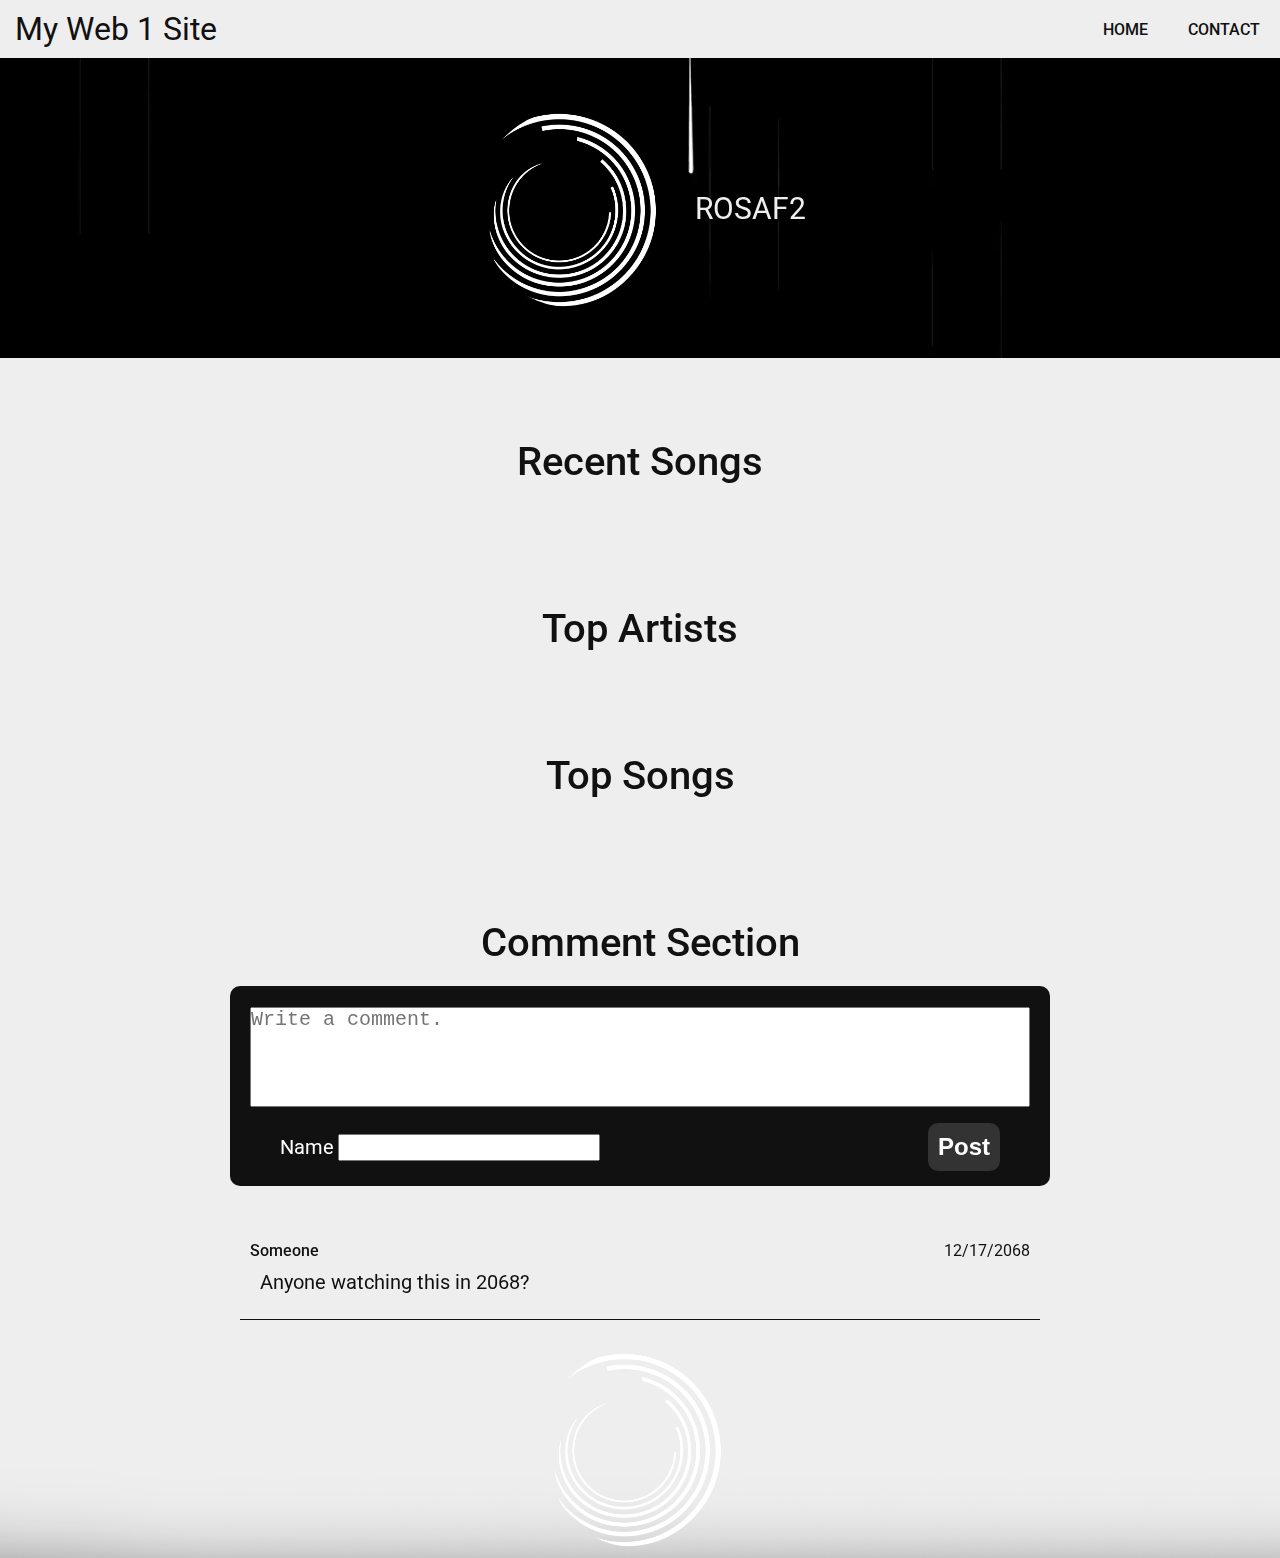
<file: index.html>
<!DOCTYPE html>
<html lang="en">
<head>
    <meta charset="UTF-8">
    <meta name="viewport" content="width=device-width, initial-scale=1.0">
    <link href="https://fonts.googleapis.com/css?family=Roboto:300,300i,400,400i,500,500i,700,700i,900&display=swap" rel="stylesheet">
    <link rel="stylesheet" href="/assets/css/style.css">
    <script src="https://code.jquery.com/jquery-3.4.1.min.js"
  integrity="sha256-CSXorXvZcTkaix6Yvo6HppcZGetbYMGWSFlBw8HfCJo="
  crossorigin="anonymous"></script>
    <script src="/assets/js/main.js"></script>
    <title>My Web 1 Site</title>
</head>
<body>
    <!-- Header-->
    <!--Navigation Bar-->
    <nav>
        <h1>My Web 1 Site</h1>
        <ul>
            <li><a href="index.html">HOME</a></li>
            <li><a href="contact.html">CONTACT</a></li>
        </ul>
    </nav>
    <!-- Banner-->
    <div>
        <div id="banner"> 
            <video id="header-video" autoplay muted loop> 
                <source src="/assets/video/banner.mp4" type="video/mp4">
            </video>
            <div>
                <!-- Profile Pic-->
                <div></div>
                <!-- User Name-->
                <div>ROSAF2</div>
            </div>
        </div>
    </div>
    <!--Content-->
    <!--List Recent songs-->
    <section>
        <h1 class="sectionTitle">Recent Songs</h1>
        <ul class="list recent">
        </ul>
    </section>
    <!--Grid Top 8-->
    <section>
        <h1 class="sectionTitle">Top Artists</h1>
        <div id="grid-container"><!--javascript produces a div that goes right in here--></div>
    </section>
    <!--List Top 10-->
    <section>
        <h1 class="sectionTitle">Top Songs</h1>
        <ul class="list top">
        </ul>
    </section>
    <section>
        <h1 class="sectionTitle">Comment Section</h1>
        <!--Message Box-->
        <form id="comment-form-container">
            <textarea id="commenText" name="textArea" placeholder="Write a comment."></textarea>
            <div id="name-and-button">
                <div>
                    <label for="nameInput">Name</label>
                    <input id="nameInput" type="text" name="nameInput"/>
                </div>
                <div>
                    <button class="button commentSection" type="submit">Post</button>
                </div>
            </div>
        </form>
        <!--Comments-->
        <div id="comments">
            <div class="comment">
                <div class="name-date">
                    <div>Someone</div>
                    <div>12/17/2068</div>
                </div>
                <div class="actualComment">
                    Anyone watching this in 2068?
                </div>
            </div>
        </div>
    </section>
    <footer>
        <div></div>
    </footer>
</body>
</html>
</file>
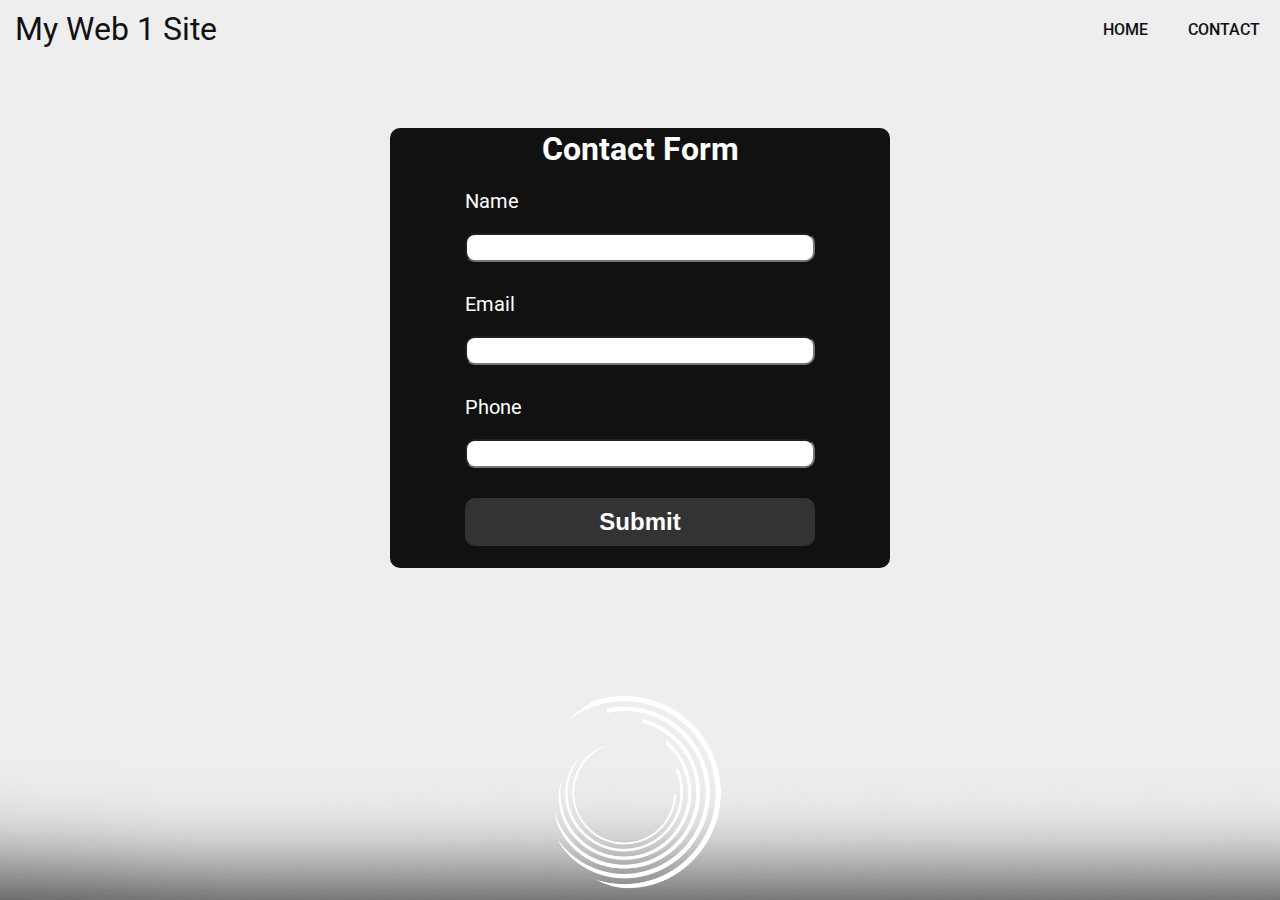
<file: contact.html>
<!DOCTYPE html>
<html lang="en">
<head>
    <meta charset="UTF-8">
    <meta name="viewport" content="width=device-width, initial-scale=1.0">
    <link href="https://fonts.googleapis.com/css?family=Roboto:300,300i,400,400i,500,500i,700,700i,900&display=swap" rel="stylesheet">
    <link rel="stylesheet" href="/assets/css/style.css">
    <script src="https://code.jquery.com/jquery-3.4.1.min.js"
  integrity="sha256-CSXorXvZcTkaix6Yvo6HppcZGetbYMGWSFlBw8HfCJo="
  crossorigin="anonymous"></script>
    <script src="/assets/js/contact.js"></script>
    <title>Contact</title>
</head>
<body>
    <!-- Header-->
    <!--Navigation Bar-->
    <nav>
        <h1>My Web 1 Site</h1>
        <ul>
            <li><a href="index.html">HOME</a></li>
            <li><a href="contact.html">CONTACT</a></li>
        </ul>
    </nav>
    <!--Content-->
    
    <div id="contact-form-container">
        <h1>Contact Form</h1>
        <form>
            <!--Name-->
            <div class="label-and-input">
                <label for="form-name">Name</label>
                <input id="form-name" type="text" name="formName" required/>
            </div>
            <!--Email-->
            <div class="label-and-input">
                <label for="email">Email</label>
                <input id="email" type="email" name="email" required/>
            </div>
            <!--Phone-->
            <div class="label-and-input">
                <label for="phone">Phone</label>
                <input id="phone" type="number" name="phone" required/>
            </div>
            <!--Submit-->
            <input type="submit" class="button contactPage" value="Submit"/>
        </form>
    </div>
    <div id="feedback"></div>
    <footer>
        <div></div>
    </footer>
</body>
</html>
</file>
<file: assets/css/style.css>
/*Table of contents

1.- Global Styles
    1.1 Heart Styles
2.- Header
    2.1 Navigation Bar
    2.2. Banner
        2.2.1 Video
        2.2.2 Profile Pic and Name
3.- Contents
    3.1 List Recent 10
    3.2 Grid Top 8
    3.3 List Top 10
4.- Comment Section
    4.1 Comment Box
    4.2 Comments
5.- Footer
6.- Contact Form
    6.1 Form
    6.2 Feedback
7.- Media Queries
*/
/*/////////////////////////////////////////////////////////////////////////////////////////////////////////////*/
/*1. Global Styles--------------------------------------------------------------------------------------*/
*{
    margin: 0px;
    padding: 0px;
    box-sizing: border-box;
}
html{
    height: 100%;
}
body{
    height: 100%;
    display: flex;
    flex-direction: column;
    font-family: 'Roboto', sans-serif;
    font-size: 16px;
    color: #111;
    background-color: #eee;
}
a{
    text-decoration: none;
    font-weight: 500;
}
.sectionTitle{
    text-align: center;
    font-size: 40px;
    font-weight: 500;
    margin-top: 80px;
}
.list{
    margin: 20px auto;
    width: 320px;
    border-radius: 10px;
    background-color: #111;
    display: flex;
    flex-direction: column;
    align-items: center;
}
.button{
    display: block;
    width: 100%;
    padding: 10px;
    border-radius: 10px;
    font-size: 24px;
    font-weight: 600;
    border: 0px;
    color: white;
   background-color: #333;
   cursor: pointer;
}
.button:hover{
    color: #111;
    background-color: #eee;
 }
 /*1.1 Heart Styles----------------------------------------------------------------------------------*/
.love{
    background:url("/assets/img/HeartOff.jpg") no-repeat center center/cover;
}
.darkLove{
    background:url("/assets/img/HeartOn.jpg") no-repeat center center/cover;
}
.love, .darkLove{
    cursor: pointer;
    width: 40px;
    height: 40px;
}
/*/////////////////////////////////////////////////////////////////////////////////////////////////////////////*/
/*2. Header------------------------------------------------------------------------------------------*/
/*2.1 Navigation Bar----------------------------------------------------------------------------------*/
nav{
    z-index: 1;
    position: sticky;
    top: 0;
    width: 100%;
    background:#eee;
    padding: 10px 0px;
    display: flex;
    justify-content: space-between;
}
nav h1{
    font-weight: 400;
    margin-left: 15px;
}
nav ul{
    display: flex;
    align-items: center;
}
nav li{
    list-style: none;
}
nav a{
    color: #111;
    padding: 10px;
    margin: 0px 10px;
}
nav a:hover{
    background-color: #333;
    color: #eee;
    border-radius: 5px;
}
/*2.2 Banner*/
#banner{
    width: 100%;
    height: 300px;
    display: flex;
    justify-content: center;
    align-items: center;
    /*Special prperties for the video*/
    position:relative;
    overflow: hidden;
}
/*2.2.1 Video--------------------------------------------------------------------------------------*/
#header-video{ 
    /*Special prperties for the video*/
    z-index: -1;
    position:absolute;
    top: 0;
    left: 0;
    min-width: 100%;
    min-height: 100%;
}
/*2.2.2 Profile Pic and Name*/
#banner div{ 
    display: flex;
    flex-direction: column;
}
#banner div div:first-child{
    border-radius: 50%;
    background: url("../img/OP.jpg") no-repeat center center/cover;
    margin: 10px;
    width: 200px;
    height: 200px;
}
#banner div div:nth-child(2){
    font-size: 30px;
    color: #eee;
    text-align: center;
    text-shadow: 2px 2px 2px black;
    margin: 10px;
}
/*/////////////////////////////////////////////////////////////////////////////////////////////////////////////*/
/*3. Contents------------------------------------------------------------------------------------------*/
/*3.1 List Recent 10------------------------------------------------------------------------------------------*/
.list.recent li{
    border-radius: 5px;
    background-color: white;
    padding: 5px;
    margin: 10px;
    width: 300px;
    display: flex;
    flex-direction: column;
    justify-content: space-between;
}
.list.recent li div{
    display: flex;
    align-items: center;
}
/*Spacing items on the left side*/
.list.recent li .left-div div{
    padding: 10px;
}
.list.recent li .left-div div div:nth-child(1){
    font-size: 17px;
    font-weight: 700;
}
/*Spacing items on the right side*/
.list.recent li .right-div{
    display: flex;
    justify-content: space-around;
}
.list.recent li .right-div div:nth-child(2){
    padding: 0px 20px;
    margin: 0px 10px;
}
/*3.2 Grid Top 8----------------------------------------------------------------------*/
#grid-container{
    border-radius: 10px;
    background-color: #111;
    height: 2560px;
    display: flex;
    flex-direction: column;
    align-items: center;
    margin: auto;
    margin-top: 20px;
}
/*javascript produced div*/
#grid-container div{
    width: 300px;
    height: 300px;
    display: flex;
    flex-direction: column;
    color: #eee;
    font-size: 20px;
    text-shadow: 1px 1px 1px black;
    padding: 5px;
    margin: 10px;
}
#grid-artist{
    font-weight: 500; 
}
#grid-listens{
    justify-content:flex-end; 
}
/*3.3 List Top 10------------------------------------------------------------------------------------------*/
.list.top li{
    border-radius: 5px;
    background-color: white;
    padding: 10px;
    margin: 10px;
    width: 300px;
    display: flex;
    flex-direction: column;
    justify-content: space-between;
}
/*Left and Right Divs*/
.list.top li div{
    border-radius: 5px;
    display: flex;
    justify-content: flex-start;
    align-items: center;
}
/*Left Div*/
.list.top li .left-div{
    padding: 5px 10px;
    display: flex;
    justify-content: space-evenly;
}
/*These long names is for practising*/
.list.top li .left-div > div:nth-child(1){
    font-size: 23px;
    font-weight: 700;
    padding-right: 5px;
}
.list.top li .left-div > div:nth-child(3){
    width: 100%;
    height: 100%;
    display: flex;
    flex-direction: column;
    justify-content: center;
    text-align: center;
}
.list.top li .left-div > div:nth-child(3) div:first-child{
    font-size: 18px;
    font-weight: 700;
}
.list.top li .left-div > div:nth-child(3) div:last-child{
    font-size: 16px;
    font-weight: 400;
}
/*Right Div*/
.list.top li .right-div{
    background-color: white;
    display: flex;
    align-items: center;
    justify-content: space-around;
}
#barchart{
    font-size: 18px;
    font-weight: 300;
    height:50px;
    color: #eee;
    background-color: #111;
    border-radius: 5px;
    display: flex;
    justify-content: center;
    align-items: center;
}
/*/////////////////////////////////////////////////////////////////////////////////////////////////////////////*/
/*4. Comment Section--------------------------------------------------------------------------------------*/
/*4.1 Message Box----------------------------------------------------------------------------*/
#comment-form-container, div#comments{
    margin:20px auto 18px auto;
    width: 300px;
    padding: 10px;
}
#comment-form-container{
    background: #111;
    color: white;
    border-radius: 10px;
    height: 250px;
    display: flex;
    flex-direction: column;
    justify-content: space-around;
    align-items: center;
}
textarea{
    resize: none;
    width: 280px;
    height: 130px;
    font-size: 20px;
  }
#name-and-button{
    width: 90%;
    height: 20%;
    display: flex;
    align-items: center;
    justify-content: space-between;
}
#name-and-button label, #nameInput{
    font-size: 20px;
}
#nameInput{
    width: 80%;
}
/*4.2 Comments----------------------------------------------------------------------------*/
.comment{
    padding: 15px 0px;
    display: flex;
    flex-direction: column;
    justify-content: space-around;
    border-bottom: solid #111 1px;
}
.name-date{
    padding: 10px;
    display: flex;
    justify-content: space-between;
    font-weight:500;
}
.name-date div:last-child{
    font-weight:400;
}
.actualComment{
    font-size: 20px;
    font-weight: 400;
    padding: 0px 20px 10px 20px ;
}
/*/////////////////////////////////////////////////////////////////////////////////////////////////////////////*/
/*5. Footer--------------------------------------------------------------------------------------*/
footer{
    background-image: url("/assets/img/Footer.jpg");
    width: 100%;
    height: 300px;
    display: flex;
    justify-content: center;
    align-items: center;
    margin-top: auto;
}
footer div{
    border-radius: 50%;
    background: url("../img/OP.jpg") no-repeat center center/cover;
    margin: 10px;
    width: 200px;
    height: 200px;
    margin-top: auto;
}
/*/////////////////////////////////////////////////////////////////////////////////////////////////////////////*/
/*6. Contact Form--------------------------------------------------------------------------------------*/
/*6.1 Form-----------------------------------------------------------------------------------------*/
#contact-form-container{
    background: #111;
    color: white;
    border-radius: 10px;
    margin:70px auto 18px auto;
    width: 300px;
    height: 500px;
    display: flex;
    flex-direction: column;
    justify-content: space-evenly;
    align-items: center;
}
#contact-form-container form{
    width: 80%;
    margin-bottom: 20px;
}
.label-and-input{
    margin-bottom: 30px;
}
.label-and-input label{
   display: block;
   margin: 20px 0px;
   font-size: 20px;
}
.label-and-input input{
    width: 100%;
    border-radius: 10px;
    padding: 5px;
 }
 #contactButton{
     display: block;
     width: 100%;
     padding: 10px;
     border-radius: 10px;
     font-size: 24px;
     font-weight: 600;
     border: 0px;
     color: white;
    background-color: #333;
    cursor: pointer;
 }
/*6.2 Feedback----------------------------------------------------------------------------*/
 #feedback{
     text-align: center;
     margin-top: 50px;
 }

/*/////////////////////////////////////////////////////////////////////////////////////////////////////////////*/
/*7. Media Queries---------------------------------------------------------------------------------------------*/

/*3.2 Grid Top 8*/
/*550px*/
@media screen and (min-width:550px){
    #grid-container{
        background-color: #111;
        height: auto;
        max-width: 1500px;
        display: flex;
        flex-direction: row;
        justify-content: center;
        flex-wrap: wrap;
    }
    #banner div{ 
        display: flex;
        flex-direction: row;
        align-items: center;
    }
}
/*500px*/
@media screen and (min-width:500px){
/*3.1 List Recent 10------------------------------------------------------------------------------------------*/
.list{
    margin: 20px auto;
    width: 490px;
    border-radius: 10px;
    background-color: #111;
    display: flex;
    flex-direction: column;
    align-items: center;
}
.list.recent li{
    border-radius: 5px;
    background-color: white;
    padding: 5px;
    margin: 10px;
    width: 470px;
    display: flex;
    flex-direction: column;
    justify-content: space-between;
}
/*3.3 List Top 10------------------------------------------------------------------------------------------*/
.list.top li{
    border-radius: 5px;
    background-color: white;
    padding: 10px 0px;
    margin: 10px;
    width: 450px;
    display: flex;
    flex-direction: column;
    justify-content: space-between;
}
/*4. Comment Section--------------------------------------------------------------------------------------*/
/*4.1 Message Box*/
#comment-form-container, div#comments{
    margin:20px auto 18px auto;
    width: 480px;
    padding: 10px;
}
#comment-form-container{
    background: #111;
    color: white;
    border-radius: 10px;
    height: 250px;
    display: flex;
    flex-direction: column;
    justify-content: space-around;
    align-items: center;
}
textarea{
    resize: none;
    width: 400px;
    height: 130px;
    font-size: 20px;
  }
  /*6. Contact Form--------------------------------------------------------------------------------------*/
  /*6.1 Form*/
  #contact-form-container{
    background: #111;
    color: white;
    border-radius: 10px;
    margin:70px auto 18px auto;
    width: 400px;
    height: 500px;
    display: flex;
    flex-direction: column;
    justify-content: space-evenly;
    align-items: center;
}
#contact-form-container form{
    width: 70%;
    margin-bottom: 20px;
}
}
/*850px*/
@media screen and (min-width:850px){
    /*1. Global Styles*/
    .list{
        margin: 20px auto;
        width: 830px;
        border-radius: 10px;
        background-color: #111;
        display: flex;
        flex-direction: column;
        align-items: center;
    }
    /*3.1 List Recent 10*/
    .list.recent li{
        border-radius: 5px;
        background-color: white;
        padding: 5px 20px;
        margin: 10px;
        width: 800px;
        display: flex;
        flex-direction: row;
    }
    /*3.3 List Top 10*/
    .list.top li{
        border-radius: 5px;
        background-color: white;
        padding: 10px;
        margin: 10px;
        width: 800px;
        height: 130px;
        display: flex;
        flex-direction: row;
        justify-content: space-between;
    }
    /*Left and Right Divs*/
    .list.top li div{
    border-radius: 5px;
    display: flex;
    justify-content: flex-start;
    align-items: center;
    }
    /*Left Div*/
    .list.top li .left-div{
        width: 50%;
        display: flex;
        justify-content: space-between;
        align-items: center;
    }
    /*Right Div*/
    .list.top li .right-div div{
        margin: 0px 10px;
    }
        /*4.1 Message Box*/
    #comment-form-container, div#comments{
        margin:20px auto 18px auto;
        width: 820px;
        padding: 10px;
    }
    #comment-form-container{
        background: #111;
        color: white;
        border-radius: 10px;
        height: 200px;
        display: flex;
        flex-direction: column;
        justify-content: space-around;
        align-items: center;
    }
    textarea{
        resize: none;
        width: 780px;
        height: 100px;
        font-size: 20px;
    }
    /*6. Contact Form--------------------------------------------------------------------------------------*/
    /*6.1 Form*/
    #contact-form-container{
        background: #111;
        color: white;
        border-radius: 10px;
        margin:70px auto 18px auto;
        width: 500px;
        height: 500px;
        display: flex;
        flex-direction: column;
        justify-content: space-evenly;
        align-items: center;
    }
    #contact-form-container form{
        width: 70%;
        margin-bottom: 20px;
    }
}
</file>
